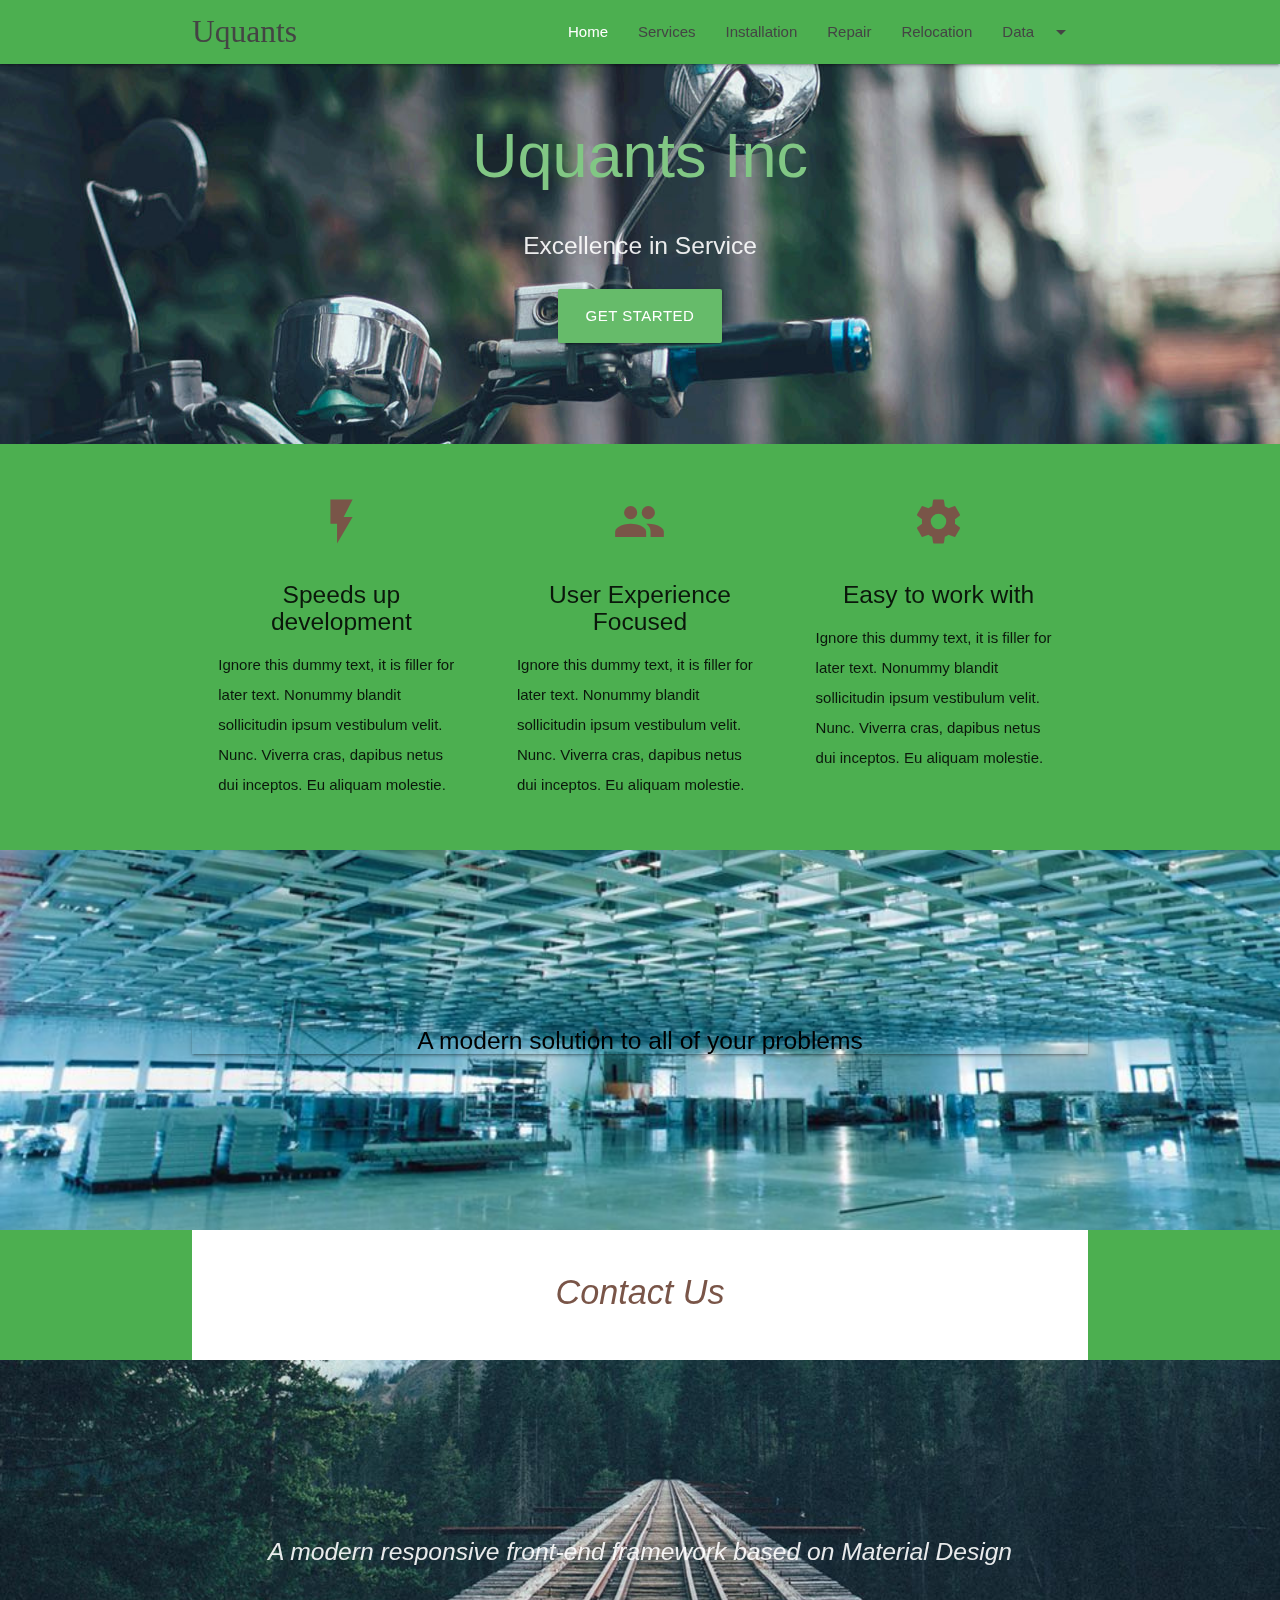
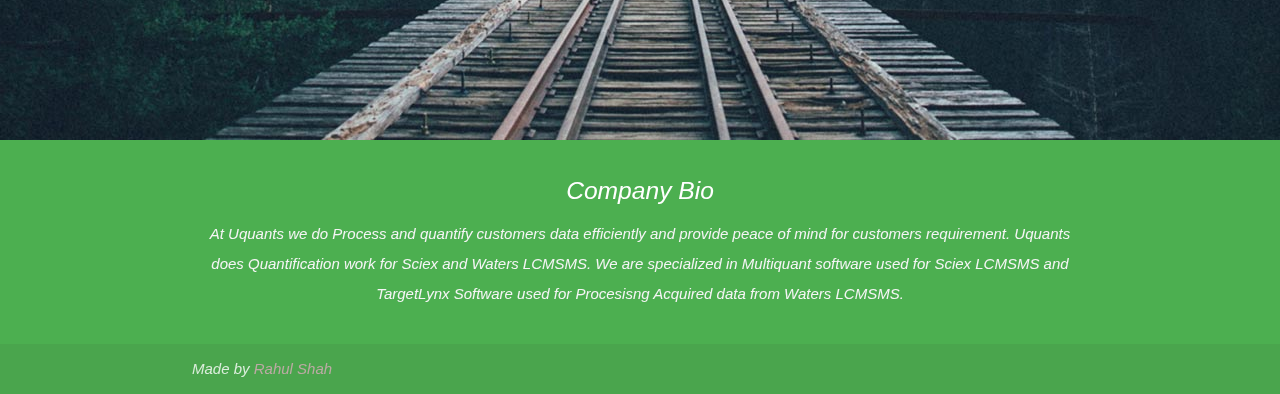
<file: index.html>
<!DOCTYPE html>
<html lang="en">
<head>
  <meta http-equiv="Content-Type" content="text/html; charset=UTF-8"/>
  <meta name="viewport" content="width=device-width, initial-scale=1"/>
  <title>Uquants</title>

  <!-- add favicon -->
  <link rel="shortcut icon" href="images/favicon.ico"/>

  <!-- CSS  -->
  <link href="https://fonts.googleapis.com/icon?family=Material+Icons" rel="stylesheet">
  <link href="css/materialize.min.css" type="text/css" rel="stylesheet" media="screen,projection"/>
  <link href="css/style.css" type="text/css" rel="stylesheet" media="screen,projection"/>
  <link href="https://cdnjs.cloudflare.com/ajax/libs/animate.css/3.5.2/animate.css" rel="stylesheet">

  <!-- JS -->
  <script src="https://cdnjs.cloudflare.com/ajax/libs/wow/1.1.2/wow.min.js"></script>
  <script>new WOW().init();</script>
</head>
<body class="green">
<!-- Dropdown Structure -->
<ul id="dropdown1" class="center dropdown-content">
  <li><a href="#!">MultiQuant</a></li>
  <li class="divider"/>
  <li><a href="#!">Targetlynx</a></li>
</ul>
<nav class="green" role="navigation">
  <div class="nav-wrapper container">
    <a id="logo-container" href="#" class="brand-logo" style="font-family: 'Pacifico', cursive;">Uquants</a>
    <ul class="right hide-on-med-and-down">
      <li><strong><a class="white-text" href="">Home</a></strong></li>
      <li><a href="services.html">Services</a></li>
      <li><a href="services.html#installation">Installation</a></li>
      <li><a href="services.html#repair">Repair</a></li>
      <li><a href="services.html#relocation">Relocation</a></li>
      <li><a class="dropdown-trigger" data-target="dropdown1">Data<i class="material-icons right">
        arrow_drop_down</i></a></li>
    </ul>

    <ul id="nav-mobile" class="sidenav">
      <li><a class="active" href="">Home</a></li>
      <li><a href="services.html">Services</a></li>
      <li><a href="services.html#installation">Installation</a></li>
      <li><a href="services.html#repair">Repair & Preventive Maintenance</a></li>
      <li><a href="services.html#relocation">Instrument relocation</a></li>
      <li><a href="services.html#multiquant">MultiQuant data process and review</a></li>
      <li><a href="services.html#targetlynx">Targetlynx data process and review</a></li>
    </ul>
    <a href="#" data-target="nav-mobile" class="sidenav-trigger"><i class="material-icons">menu</i></a>
  </div>
</nav>

<div id="index-banner" class="parallax-container">
  <div class="section no-pad-bot">
    <div class="container">
      <br><br>
      <h1 class="header center green-text text-lighten-2 animated zoomIn wow" data-wow-delay="0.25s">Uquants Inc</h1>
      <div class="row center">
        <h5 class="header col s12 light wow fadeInUp" data-wow-delay="0.5s">Excellence in Service</h5>
      </div>
      <div class="animated bounce row center">
        <a href="#contact" id="download-button" class="btn-large waves-effect waves-light green lighten-1">Get
          Started</a>
      </div>
      <br><br>

    </div>
  </div>
  <div class="parallax"><img src="background1.jpg" alt="Unsplashed background img 1"></div>
</div>


<div class="container">
  <div class="section">

    <!--   Icon Section   -->
    <div class="row">
      <div class="col s12 m4">
        <div class="icon-block">
          <h2 class="center brown-text"><i class="material-icons">flash_on</i></h2>
          <h5 class="center">Speeds up development</h5>

          <p class="light">Ignore this dummy text, it is filler for later text. Nonummy blandit sollicitudin ipsum
            vestibulum velit. Nunc. Viverra cras, dapibus netus dui inceptos. Eu aliquam molestie.</p>
        </div>
      </div>

      <div class="col s12 m4">
        <div class="icon-block">
          <h2 class="center brown-text"><i class="material-icons">group</i></h2>
          <h5 class="center">User Experience Focused</h5>

          <p class="light">Ignore this dummy text, it is filler for later text. Nonummy blandit sollicitudin ipsum
            vestibulum velit. Nunc. Viverra cras, dapibus netus dui inceptos. Eu aliquam molestie.</p>
        </div>
      </div>

      <div class="col s12 m4">
        <div class="icon-block">
          <h2 class="center brown-text"><i class="material-icons">settings</i></h2>
          <h5 class="center">Easy to work with</h5>

          <p class="light">Ignore this dummy text, it is filler for later text. Nonummy blandit sollicitudin ipsum
            vestibulum velit. Nunc. Viverra cras, dapibus netus dui inceptos. Eu aliquam molestie.</p>
        </div>
      </div>
    </div>

  </div>
</div>


<div class="parallax-container valign-wrapper">
  <div class="section no-pad-bot">
    <div class="container">
      <div class="row center">
        <h5
          class="z-depth-1 black-text header col s12 light"><strong>A modern solution to all of your problems</strong></h5>
      </div>
    </div>
  </div>
  <div class="parallax"><img src="background2.jpg" alt="Unsplashed background img 2"></div>
</div>

<div class="white container" id="contact">
  <div class="section">

    <div class="row">
      <div class="col s12 center">
        <h3><i class="mdi-content-send brown-text"/></h3>
        <h4>Contact Us</h4>
      </div>
    </div>

  </div>
</div>


<div class="parallax-container valign-wrapper">
  <div class="section no-pad-bot">
    <div class="container">
      <div class="row center">
        <h5 class="header col s12 light">A modern responsive front-end framework based on Material Design</h5>
      </div>
    </div>
  </div>
  <div class="parallax"><img src="background3.jpg" alt="Unsplashed background img 3"></div>
</div>

<footer class="page-footer green">
  <div class="container">
    <div class="row">
      <div class="">
        <h5 class="white-text center">Company Bio</h5>
        <p class="grey-text center text-lighten-4">At Uquants we do Process and quantify customers data efficiently and
          provide peace of mind for
          customers requirement. Uquants does Quantification work for Sciex and Waters LCMSMS. We are
          specialized in Multiquant software used for Sciex LCMSMS and TargetLynx Software used for
          Procesisng Acquired data from Waters LCMSMS.</p>
      </div>
    </div>
  </div>
  <div class="footer-copyright">
    <div class="container">
      Made by <a class="brown-text text-lighten-3" href="http://github.com/coder3462">Rahul Shah</a>
    </div>
  </div>
</footer>

<!--  Scripts-->
<script src="https://code.jquery.com/jquery-2.1.1.min.js"></script>
<script src="js/materialize.js"></script>
<script src="js/init.js"></script>
</body>
</html>
</file>
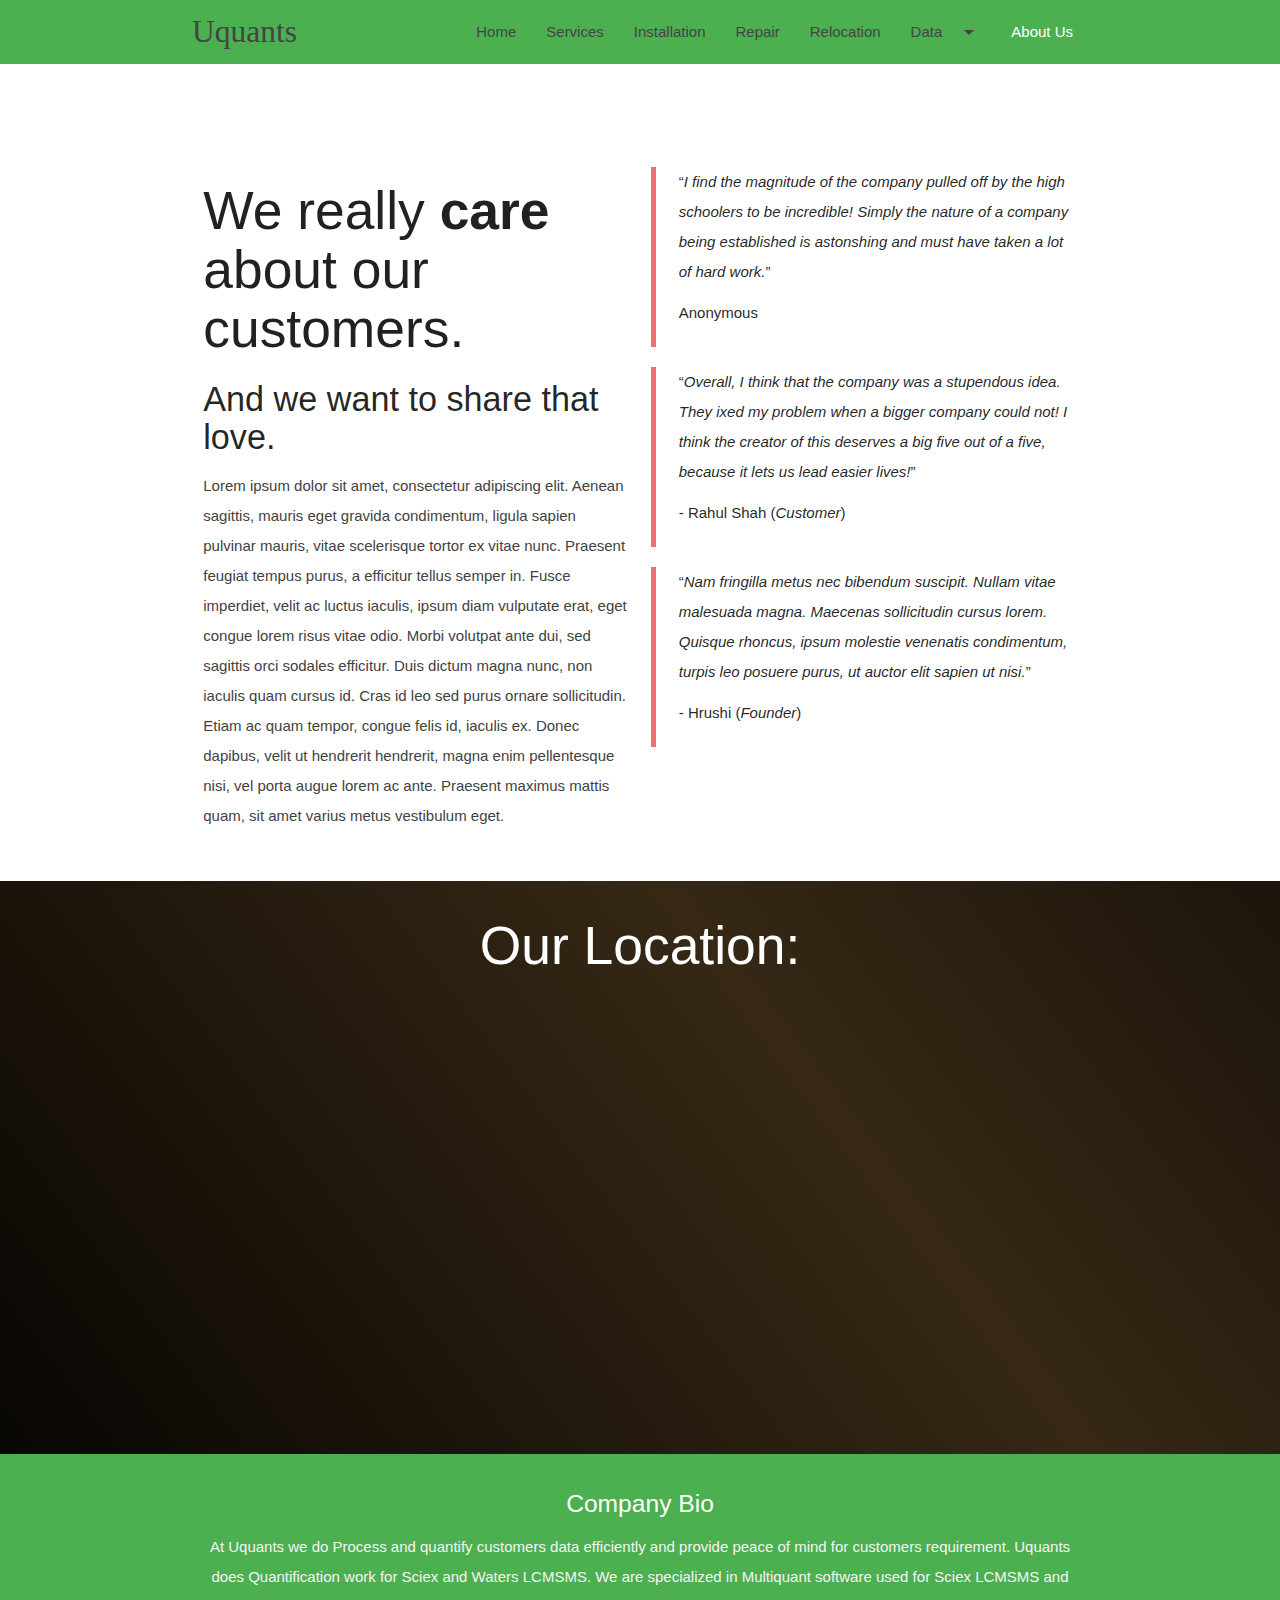
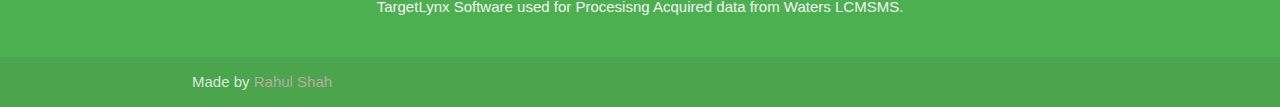
<file: about.html>
<!DOCTYPE html>
<html lang="en">
<head>
  <meta http-equiv="Content-Type" content="text/html; charset=UTF-8"/>
  <meta name="viewport" content="width=device-width, initial-scale=1"/>
  <title>Uquants</title>

  <!-- add favicon -->
  <link rel="shortcut icon" href="images/favicon.ico"/>

  <!-- CSS  -->
  <link href="https://fonts.googleapis.com/icon?family=Material+Icons" rel="stylesheet">
  <link href="css/materialize.min.css" type="text/css" rel="stylesheet" media="screen,projection"/>
  <link href="css/style.css" type="text/css" rel="stylesheet" media="screen,projection"/>
  <link href="css/gradients.css" type="text/css" rel="stylesheet" media="screen,projection"/>
  <link href="https://cdnjs.cloudflare.com/ajax/libs/animate.css/3.5.2/animate.css" rel="stylesheet">

  <!-- JS -->
  <script src="https://cdnjs.cloudflare.com/ajax/libs/wow/1.1.2/wow.min.js"></script>
  <script>new WOW().init();</script>

</head>
<body class="main-background-gradient">
<!-- Dropdown Structure -->
<ul id="dropdown1" class="center dropdown-content">
  <li><a href="services.html#multiquant">MultiQuant</a></li>
  <li class="divider"/>
  <li><a href="services.html#targetlynx">Targetlynx</a></li>
</ul>
<nav class="green" role="navigation">
  <div class="nav-wrapper container">
    <a id="logo-container" href="index.html" class="brand-logo" style="font-family: 'Pacifico', cursive;">Uquants</a>
    <ul class="right hide-on-med-and-down">
      <li><a href="index.html">Home</a></li>
      <li><a href="services.html">Services</a></li>
      <li><a href="services.html#installation">Installation</a></li>
      <li><a href="services.html#repair">Repair</a></li>
      <li><a href="services.html#relocation">Relocation</a></li>
      <li><a class="dropdown-trigger" data-target="dropdown1">Data<i class="material-icons right">
        arrow_drop_down</i></a></li>
      <li><strong><a class="white-text" href="about.html">About Us</a></strong></li>
    </ul>

    <ul id="nav-mobile" class="sidenav">
      <li><a href="index.html">Home</a></li>
      <li><a href="services.html">Services</a></li>
      <li><a href="services.html#installation">Installation</a></li>
      <li><a href="services.html#repair">Repair & Preventive Maintenance</a></li>
      <li><a href="services.html#relocation">Instrument relocation</a></li>
      <li><a href="services.html#multiquant">MultiQuant data process and review</a></li>
      <li><a href="services.html#targetlynx">Targetlynx data process and review</a></li>
      <li><a class="active" href="about.html">About Us</a></li>
    </ul>
    <a href="#" data-target="nav-mobile" class="sidenav-trigger"><i class="material-icons">menu</i></a>
  </div>
</nav>
<div class="section white scrollspy" id="about">
  <br><br><br>
  <div class="row container">
    <div class="col s12 m6">
      <h2 class="header">We really <b>care</b> about our customers.</h2>
      <h4>And we want to share that love.</h4>
      <p class="grey-text text-darken-3 lighten-3">Lorem ipsum dolor sit amet, consectetur adipiscing elit. Aenean
        sagittis, mauris eget gravida condimentum, ligula sapien pulvinar mauris, vitae scelerisque tortor ex vitae
        nunc. Praesent feugiat tempus purus, a efficitur tellus semper in. Fusce imperdiet, velit ac luctus iaculis,
        ipsum diam vulputate erat, eget congue lorem risus vitae odio. Morbi volutpat ante dui, sed sagittis orci
        sodales efficitur. Duis dictum magna nunc, non iaculis quam cursus id. Cras id leo sed purus ornare
        sollicitudin. Etiam ac quam tempor, congue felis id, iaculis ex. Donec dapibus, velit ut hendrerit hendrerit,
        magna enim pellentesque nisi, vel porta augue lorem ac ante. Praesent maximus mattis quam, sit amet varius metus
        vestibulum eget.</p>
    </div>
    <div class="col s12 m6 vertical-align">
      <blockquote class="wow fadeInUp" data-wow-delay="0.2s" data-wow-duration="1s"
                  style="visibility: visible; animation-duration: 1s; animation-delay: 0.2s; animation-name: fadeInUp;">
        <p>“<em>I find the magnitude of the company pulled off by the high schoolers to be incredible! Simply the nature
          of a company being established is astonshing and must have taken a lot of hard work.</em>”</p>
        <footer>Anonymous</footer>
        <br></blockquote>
      <blockquote class="wow fadeInUp" data-wow-delay="0.4s" data-wow-duration="1s"
                  style="visibility: visible; animation-duration: 1s; animation-delay: 0.4s; animation-name: fadeInUp;">
        <p>“<em>Overall, I think that the company was a stupendous idea. They ixed my problem when a bigger company
          could not! I think the creator of this deserves a big five out of a five, because it lets us lead easier
          lives!</em>”</p>
        <footer>- Rahul Shah (<em>Customer</em>)</footer>
        <br></blockquote>
      <blockquote class="wow fadeInUp" data-wow-delay="0.8s" data-wow-duration="1s"
                  style="visibility: visible; animation-duration: 1s; animation-delay: 0.8s; animation-name: fadeInUp;">
        <p>“<em>Nam fringilla metus nec bibendum suscipit. Nullam vitae malesuada magna. Maecenas sollicitudin cursus
          lorem. Quisque rhoncus, ipsum molestie venenatis condimentum, turpis leo posuere purus, ut auctor elit sapien
          ut nisi.</em>”</p>
        <footer>- Hrushi (<em>Founder</em>)</footer>
        <br></blockquote>
    </div>
  </div>
</div>

<div class="mobileHide center" style="color: white">
  <h2 class="center">Our Location:</h2>
  <iframe class="center" width="600" height="450" frameborder="0" style="border:0"
          src="https://www.google.com/maps/embed/v1/place?key=AIzaSyCXS5Mib6FZvLrvlkspkY69ro4ug6_tdyA&amp;q=346+Clarksville+road,West+Windsor+NJ"></iframe>
</div>

<div class="mobileShow center" style="color: white">
  <h2 class="center">Our Location:</h2>
  <iframe class="center" width="300" height="300" frameborder="0" style="border:0"
          src="https://www.google.com/maps/embed/v1/place?key=AIzaSyCXS5Mib6FZvLrvlkspkY69ro4ug6_tdyA&amp;q=346+Clarksville+road,West+Windsor+NJ"></iframe>
</div>

<footer class="page-footer green">
  <div class="container">
    <div class="row">
      <div class="">
        <h5 class="white-text center">Company Bio</h5>
        <p class="grey-text center text-lighten-4">At Uquants we do Process and quantify customers data efficiently and
          provide peace of mind for
          customers requirement. Uquants does Quantification work for Sciex and Waters LCMSMS. We are
          specialized in Multiquant software used for Sciex LCMSMS and TargetLynx Software used for
          Procesisng Acquired data from Waters LCMSMS.</p>
      </div>
    </div>
  </div>
  <div class="footer-copyright">
    <div class="container">
      Made by <a class="brown-text text-lighten-3" href="http://github.com/coder3462">Rahul Shah</a>
    </div>
  </div>
</footer>


<!--  Scripts-->
<script src="https://code.jquery.com/jquery-2.1.1.min.js"></script>
<script src="js/materialize.js"></script>
<script src="js/init.js"></script>
</body>
</html>
</file>
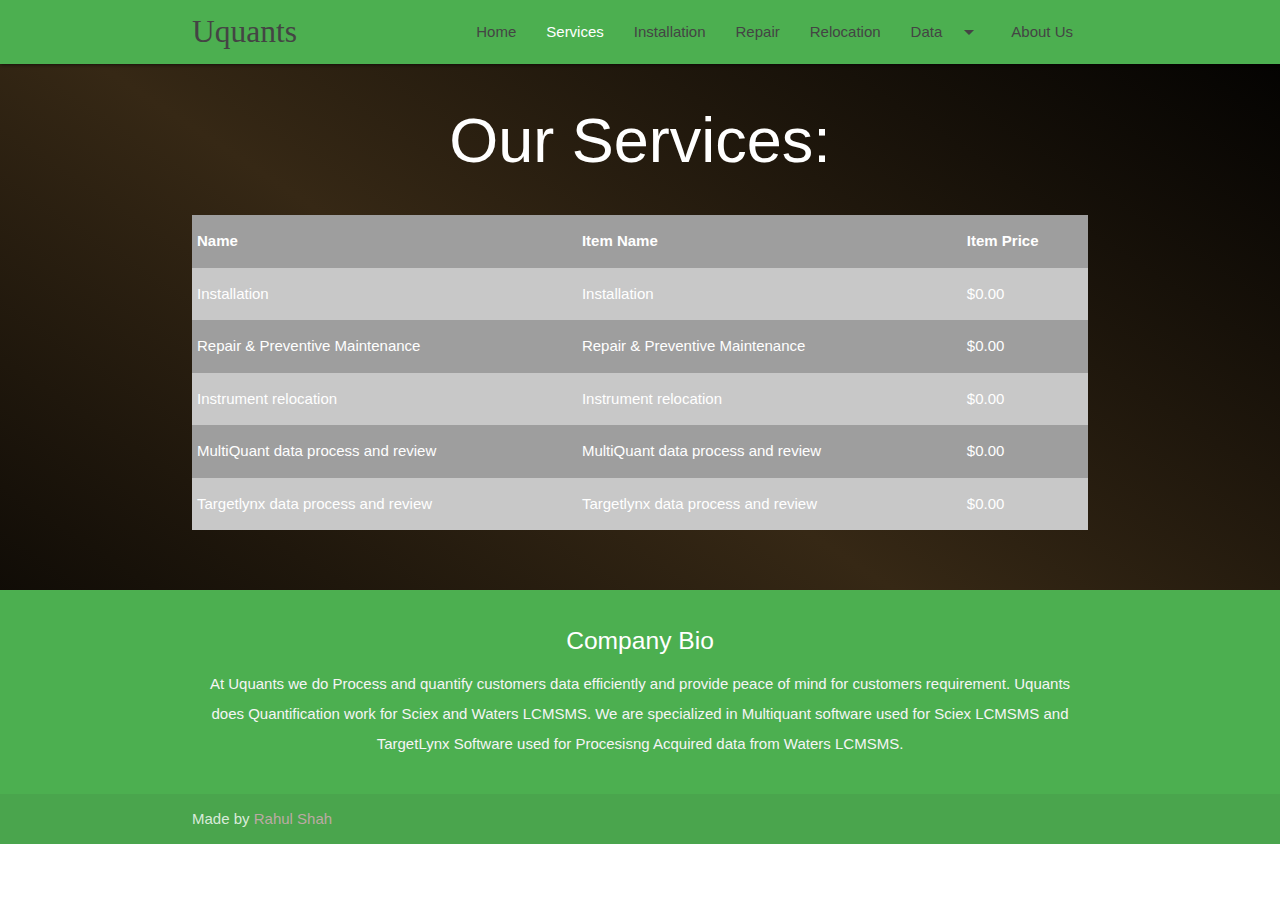
<file: services.html>
<!DOCTYPE html>
<html lang="en">
<head>
  <meta http-equiv="Content-Type" content="text/html; charset=UTF-8"/>
  <meta name="viewport" content="width=device-width, initial-scale=1"/>
  <title>Uquants</title>

  <!-- add favicon -->
  <link rel="shortcut icon" href="images/favicon.ico"/>

  <!-- CSS  -->
  <link href="https://fonts.googleapis.com/icon?family=Material+Icons" rel="stylesheet">
  <link href="css/materialize.min.css" type="text/css" rel="stylesheet" media="screen,projection"/>
  <link href="css/style.css" type="text/css" rel="stylesheet" media="screen,projection"/>
  <link href="css/gradients.css" type="text/css" rel="stylesheet" media="screen,projection"/>
  <link href="https://cdnjs.cloudflare.com/ajax/libs/animate.css/3.5.2/animate.css" rel="stylesheet">

  <!-- JS -->
  <script src="https://cdnjs.cloudflare.com/ajax/libs/wow/1.1.2/wow.min.js"></script>
  <script>new WOW().init();</script>

</head>
<body class="main-background-gradient">
<!-- Dropdown Structure -->
<ul id="dropdown1" class="center dropdown-content">
  <li><a href="#multiquant">MultiQuant</a></li>
  <li class="divider"/>
  <li><a href="#targetlynx">Targetlynx</a></li>
</ul>
<nav class="green" role="navigation">
  <div class="nav-wrapper container">
    <a id="logo-container" href="index.html" class="brand-logo" style="font-family: 'Pacifico', cursive;">Uquants</a>
    <ul class="right hide-on-med-and-down">
      <li><a href="index.html">Home</a></li>
      <li><strong><a class="white-text" href="services.html">Services</a></strong></li>
      <li><a href="services.html#installation">Installation</a></li>
      <li><a href="services.html#repair">Repair</a></li>
      <li><a href="services.html#relocation">Relocation</a></li>
      <li><a class="dropdown-trigger" data-target="dropdown1">Data<i class="material-icons right">
        arrow_drop_down</i></a></li>
      <li><a href="about.html">About Us</a></li>
    </ul>

    <ul id="nav-mobile" class="sidenav">
      <li><a href="index.html">Home</a></li>
      <li><a class="active" href="services.html">Services</a></li>
      <li><a href="services.html#installation">Installation</a></li>
      <li><a href="services.html#repair">Repair & Preventive Maintenance</a></li>
      <li><a href="services.html#relocation">Instrument relocation</a></li>
      <li><a href="services.html#multiquant">MultiQuant data process and review</a></li>
      <li><a href="services.html#targetlynx">Targetlynx data process and review</a></li>
      <li><a href="about.html">About Us</a></li>
    </ul>
    <a href="#" data-target="nav-mobile" class="sidenav-trigger"><i class="material-icons">menu</i></a>
  </div>
</nav>
<div style="color: white">
  <div>
    <h1 class="center">Our Services:</h1>
  </div>
  <div class="container">
    <div class="section">

      <table class="grey striped responsive-table">
        <thead>
        <tr>
          <th>Name</th>
          <th>Item Name</th>
          <th>Item Price</th>
        </tr>
        </thead>

        <tbody>
        <tr id="installation">
          <td>Installation</td>
          <td>Installation</td>
          <td>$0.00</td>
        </tr>
        <tr id="repair">
          <td>Repair & Preventive Maintenance</td>
          <td>Repair & Preventive Maintenance</td>
          <td>$0.00</td>
        </tr>
        <tr id="relocation">
          <td>Instrument relocation</td>
          <td>Instrument relocation</td>
          <td>$0.00</td>
        </tr>
        <tr id="multiquant">
          <td>MultiQuant data process and review</td>
          <td>MultiQuant data process and review</td>
          <td>$0.00</td>
        </tr>
        <tr id="targetlynx">
          <td>Targetlynx data process and review</td>
          <td>Targetlynx data process and review</td>
          <td>$0.00</td>
        </tr>
        </tbody>
      </table>

    </div>
  </div>
</div>
<br/>
<br/>
<footer class="page-footer green">
  <div class="container">
    <div class="row">
      <div class="">
        <h5 class="white-text center">Company Bio</h5>
        <p class="grey-text center text-lighten-4">At Uquants we do Process and quantify customers data efficiently and
          provide peace of mind for
          customers requirement. Uquants does Quantification work for Sciex and Waters LCMSMS. We are
          specialized in Multiquant software used for Sciex LCMSMS and TargetLynx Software used for
          Procesisng Acquired data from Waters LCMSMS.</p>
      </div>
    </div>
  </div>
  <div class="footer-copyright">
    <div class="container">
      Made by <a class="brown-text text-lighten-3" href="http://github.com/coder3462">Rahul Shah</a>
    </div>
  </div>
</footer>


<!--  Scripts-->
<script src="https://code.jquery.com/jquery-2.1.1.min.js"></script>
<script src="js/materialize.js"></script>
<script src="js/init.js"></script>
</body>
</html>
</file>
<file: css/gradients.css>
.main-background-gradient {
    background: linear-gradient(to bottom left, black, #362815, black);
    background-repeat: no-repeat;
}
</file>
<file: css/style.css>
/* Custom Stylesheet */
/**
 * Use this file to override Materialize files so you can update
 * the core Materialize files in the future
 *
 * Made By MaterializeCSS.com
 */

nav ul a,
nav .brand-logo {
    color: #444;
}

p {
    line-height: 2rem;
}

.sidenav-trigger {
    color: #26a69a;
}

.parallax-container {
    min-height: 380px;
    line-height: 0;
    height: auto;
    color: rgba(255, 255, 255, .9);
}

.parallax-container .section {
    width: 100%;
}

@media only screen and (max-width: 992px) {
    .parallax-container .section {
        position: absolute;
        top: 40%;
    }

    #index-banner .section {
        top: 10%;
    }
}

@media only screen and (max-width: 600px) {
    #index-banner .section {
        top: 0;
    }
}

.icon-block {
    padding: 0 15px;
}

.icon-block .material-icons {
    font-size: inherit;
}

footer.page-footer {
    margin: 0;
}

/* Hide on Mobile*/
.mobileHide {
    display: inline;
}

/* Smartphone Portrait and Landscape */
@media only screen
and (min-device-width: 320px)
and (max-device-width: 480px) {
    .mobileHide {
        display: none;
    }
}

/* Hide on Desktop */
.mobileShow {
    display: none;
}

/* Smartphone Portrait and Landscape */
@media only screen
and (min-device-width: 320px)
and (max-device-width: 480px) {
    .mobileShow {
        display: inline;
    }
}
</file>
